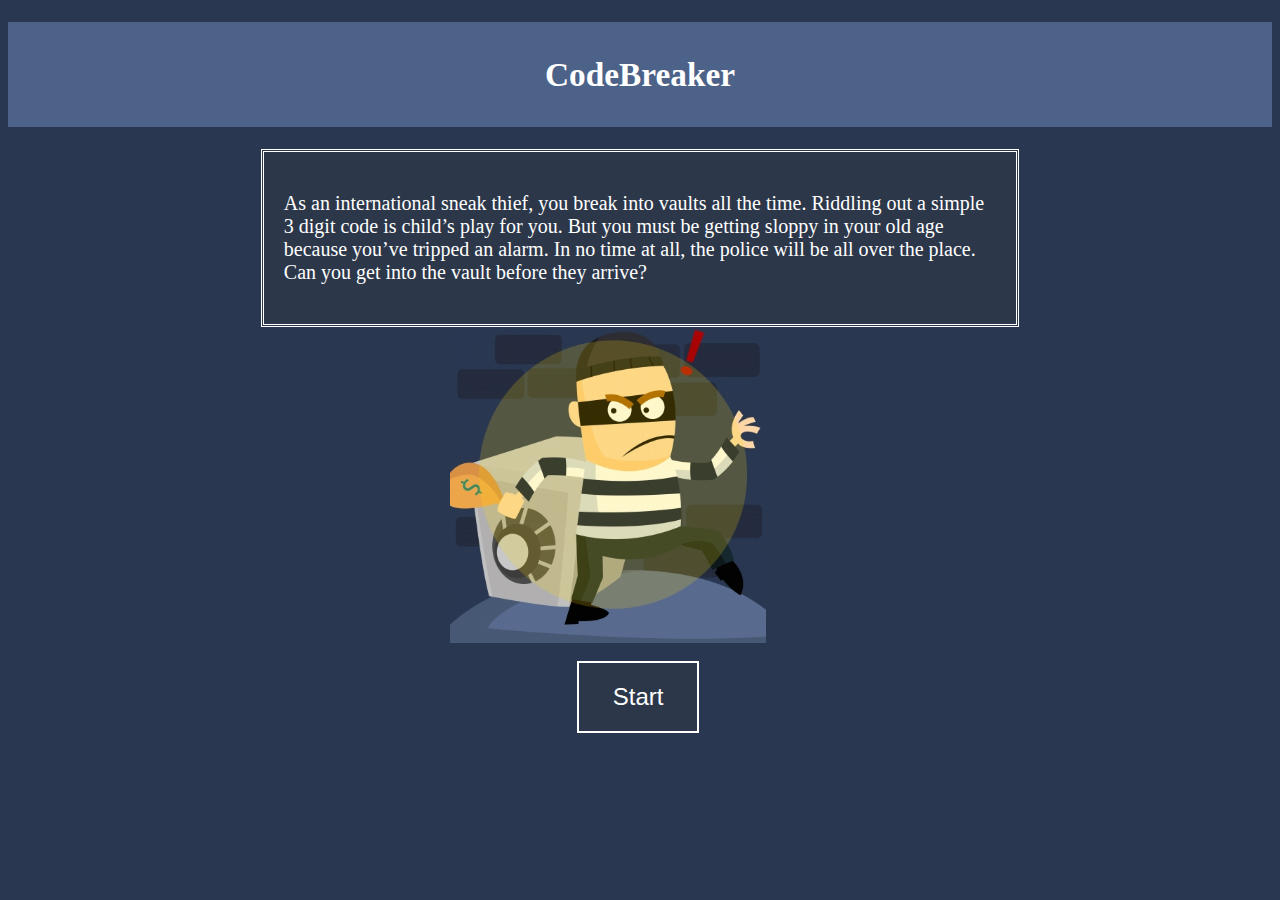
<file: index.html>
<!DOCTYPE html>
<html>

<head>
  <meta charset="utf-8">
  <meta name="viewport" content="width=device-width">
  <title>CodeBreaker</title>
  <link href="style.css" rel="stylesheet" type="text/css" />
</head>

<body>
  <h1>CodeBreaker</h1>
  <div class = "paragraph"> 
    <p>As an international sneak thief, you break into vaults all the time. Riddling out a simple 3 digit code is child’s play for you. But you must be getting sloppy in your old age because you’ve
    tripped an alarm. In no time at all, the police will be all over the place. Can you get into the
    vault before they arrive?
    </p>
  </div> 

  <img src="images/robber.jpg" id="home">

  <br />

  <button id="startbutton">Start</button>

  <script>
    const startButton = document.getElementById("startbutton");

    startButton.addEventListener("click", myFunction);

    // moves the user to the game page
    function myFunction(){
      window.location.href = "game.html";
    }
  </script>
</body>

</html>
</file>
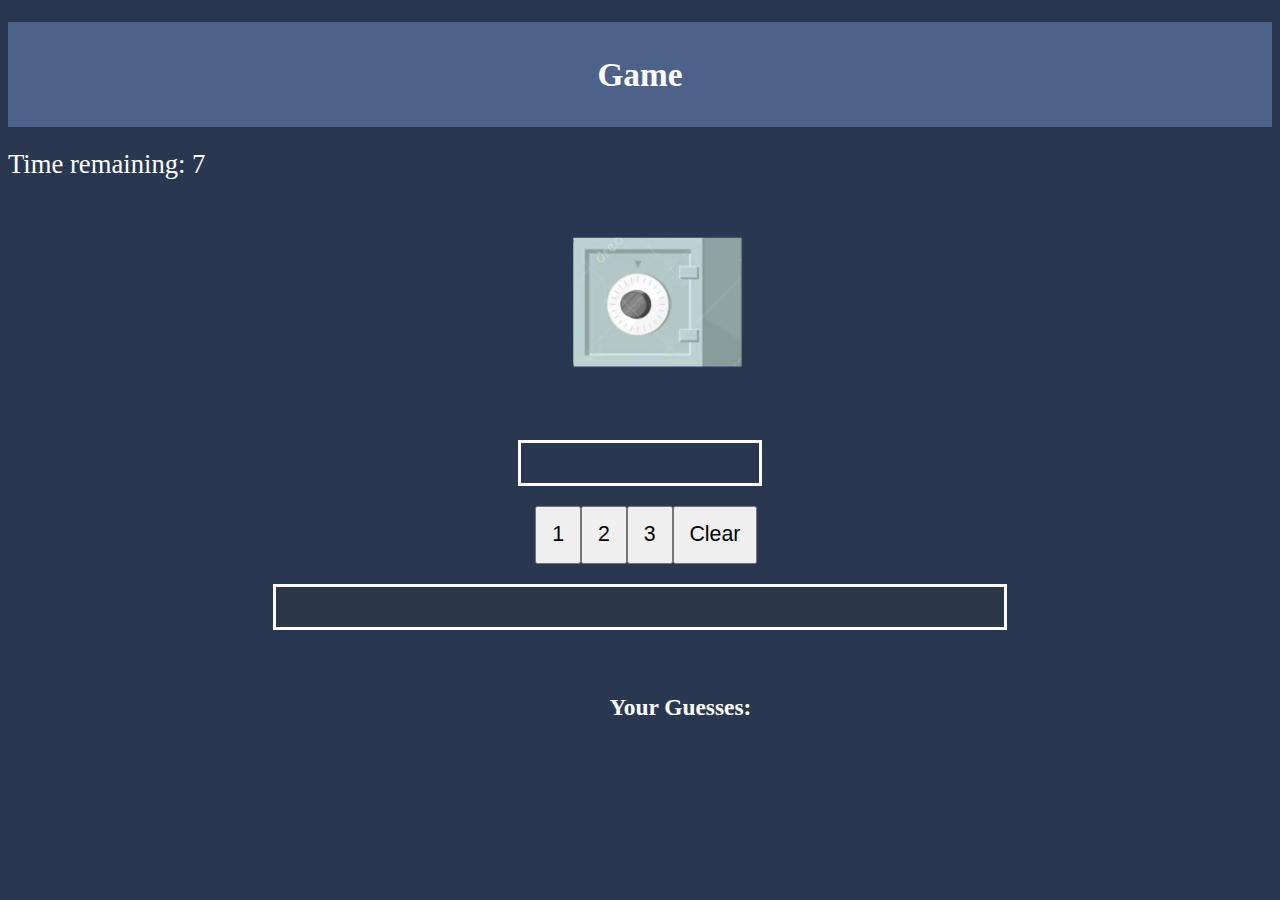
<file: game.html>
<!DOCTYPE html>
<html>

<head>
  <meta charset="utf-8">
  <meta name="viewport" content="width=device-width">
  <title>CodeBreaker</title>
  <link href="style.css" rel="stylesheet" type="text/css" />
</head>

<body class = "game" onload = "initialize();">
  <h1>Game</h1>
  <div id="clock">Time remaining: 7</div>
  <div id="clockimage">
  </div>

  <img src="images/vault.png" class="vault">
  <div class="container">
        <div class = "container1">
        <div id="temp"></div>
    </div>
    <div class = "buttons">
        <button class="num"id="1">1</button>
        <button class="num"id="2">2</button>
        <button class="num"id="3">3</button>
        <button class="num"id= "clearbutton">Clear</button>
    </div>
  </div>
  <div class = "container1">
    <div id="hint"></div>
  </div>
  <div class="log">
    <h3>Your Guesses:</h3>
    <div id="log"></div>
  </div>
  <script src="script.js"></script>
</body>

</html>
</file>
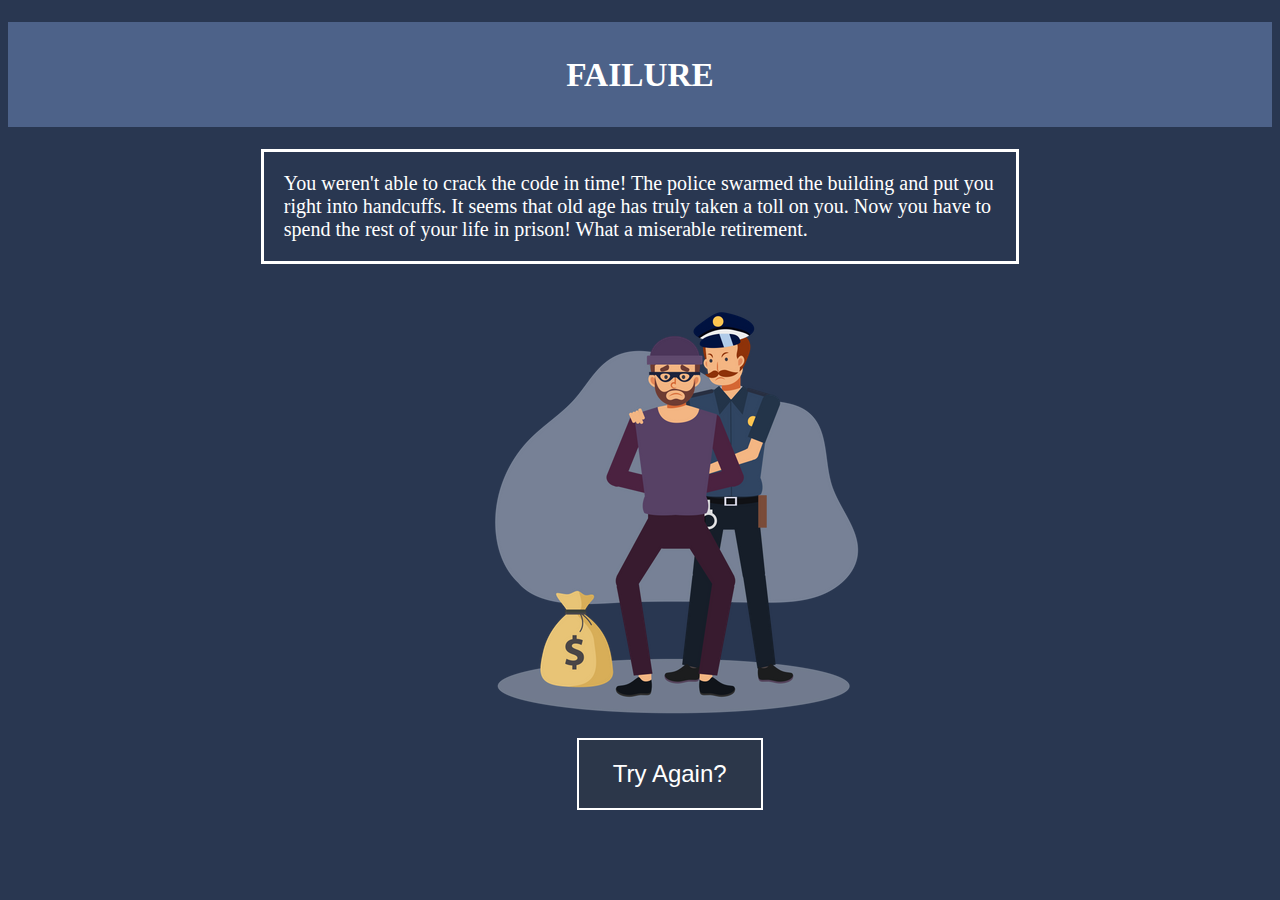
<file: lost.html>
<!DOCTYPE html>
<html>

<head>
  <meta charset="utf-8">
  <meta name="viewport" content="width=device-width">
  <title>CodeBreaker</title>
  <link href="style.css" rel="stylesheet" type="text/css" />
</head>

<body>
  <h1>FAILURE</h1>
  <p class="message">You weren't able to crack the code in time! The police swarmed the building and put you right into handcuffs. It seems that old age has truly taken a toll on you. 
    Now you have to spend the rest of your life in prison! What a miserable retirement.
  </p>
  <img class = "lost" src="images/caught.png">
  <button id="tryagain">Try Again?</button>
  
  <script>
    const tryAgainButton = document.getElementById("tryagain");

    tryAgainButton.addEventListener("click", restart);

    // brings user back to the start screen
    function restart(){
        window.location.href = "index.html";
    }
  </script>
</body>

</html>
</file>
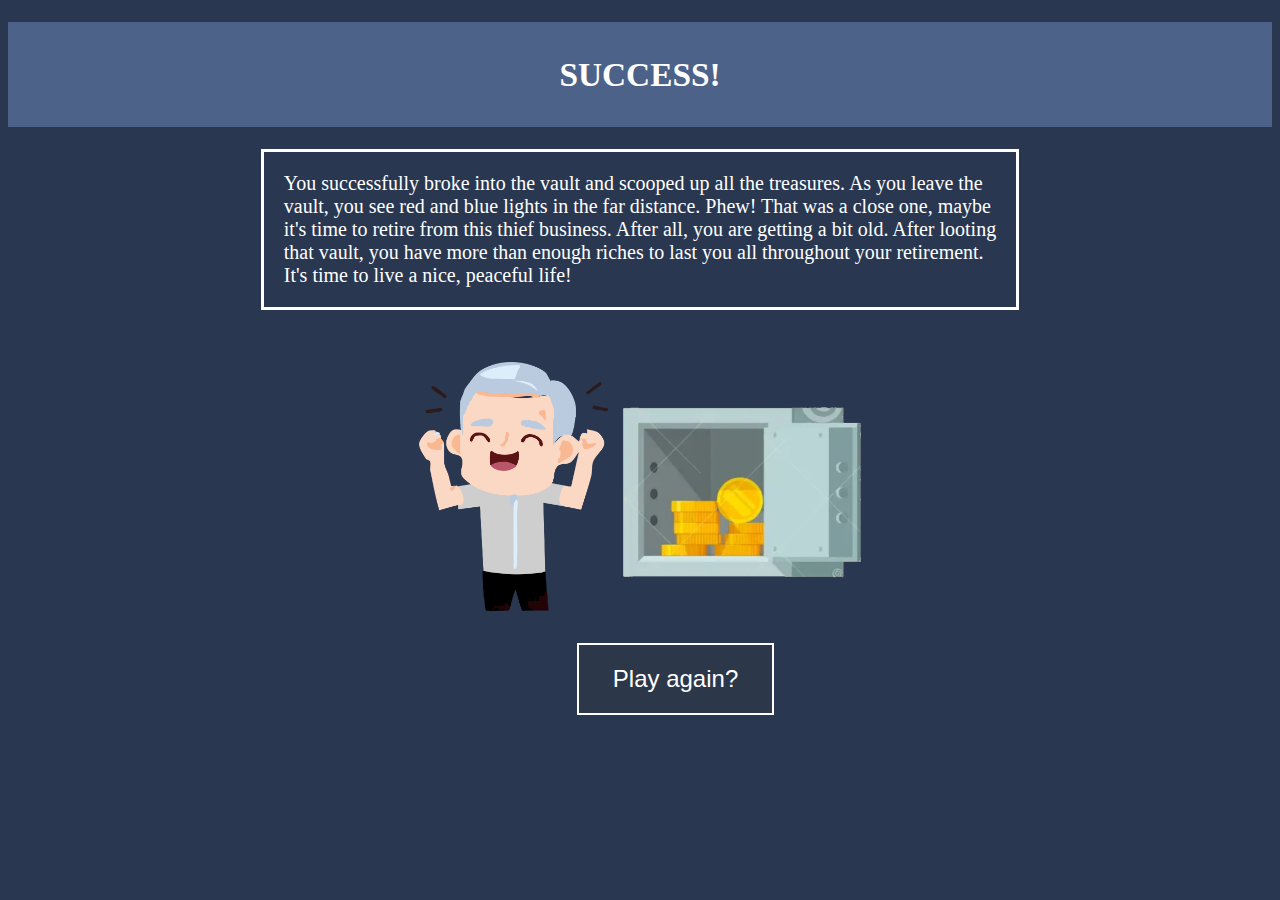
<file: victory.html>
<!DOCTYPE html>
<html>

<head>
  <meta charset="utf-8">
  <meta name="viewport" content="width=device-width">
  <title>CodeBreaker</title>
  <link href="style.css" rel="stylesheet" type="text/css" />
</head>

<body>
  <h1>SUCCESS!</h1>
  <p class="message">You successfully broke into the vault and scooped up all the treasures. As you leave the vault, you see red and blue lights in the far distance. Phew! That was a close one, maybe it's time to retire from this thief business. After all, you are getting a bit old. After looting that vault,
    you have more than enough riches to last you all throughout your retirement. It's time to live a nice, peaceful life!
     </p>
   <div class="container2">
    <img class= "oldman" src="images/oldman.png"> 
    <img class= "openvault" src="images/vaultopen.png">
   </div>
  <button id="tryagain">Play again?</button>

  <script>
    const tryAgainButton = document.getElementById("tryagain");

    tryAgainButton.addEventListener("click", restart);

    // brings user back to the start screen
    function restart(){
        window.location.href = "index.html";
    }
  </script>
</body>

</html>
</file>
<file: style.css>
body {
    background-color: #293751;
    color: white;
}

h1 {
    display: flex;
    justify-content: center;
    background-color: #4d6289;
    font-size: 25pt;
    padding: 1em;
}

.paragraph {
    display: flex;
    justify-content: center;
    background-color: #2c374a;
    border-style: double;
    border-color: white;
    font-size: 15pt;
    padding: 1em;
    margin-left: 20%;
    margin-right: 20%;
}

#home {
    width: 25%;
    display: flex;
    margin-left: 35%;
    margin-right: 20%;
}

#startbutton {
    background-color: #2c374a;
    border-style: solid;
    border-color: white;
    color: white;
    padding: 20px 34px;
    text-align: center;
    text-decoration: none;
    display: inline-block;
    font-size: 24px;
    margin-left: 45%; 
    margin-right: 20%;
    transition-duration: 0.45s;
}

#startbutton:hover {
    background-color: #4d6289;
    color: white;
    cursor:pointer;
}

.vault {
    width: 15%;
    margin-left: 44%;
    margin-right: 20%;
}

.container {
    justify-content: center;
    align-items: center;
}

#temp {
    display: flex;
    justify-content: center;
    align-items: center;
    font-size: 15pt;
    margin-left: 40%;
    margin-right: 40%;
    border-style: solid;
    border-color: white;
    padding: 1em;
}

.buttons {
    display: flex;
    justify-content: center;
    align-items: center; 
    margin-left: 46%;
    margin-right: 45%;
}

.num{
    font-size: 16pt;
    padding: 0.7em;
    cursor: pointer;
    transition-duration: 0.15s;
}

.num:hover {
    background-color: #a6a9af;
    color: white;
    cursor:pointer;
}


.game {
    font-size: 15pt;
}

#hint {
    background-color: #2c374a;
    padding: 1em;
    text-align: center;
    margin-left: 20%;
    margin-right: 20%;
    border-style: solid; 
    border-color: white;
}

.container1{
    padding: 1em;
}

.log {
    margin-left: 46%;
    margin-right: 20%;
    padding: 1em; 
}

#clock{
    font-size: 20pt;
}

.container2{
    display:flex;
    justify-content: center;
    align-items: center;
}

.oldman{
    width: 15%;
}

.openvault{
    width: 20%;
}

#tryagain{
    background-color: #2c374a;
    border-style: solid;
    border-color: white;
    color: white;
    padding: 20px 34px;
    text-align: center;
    text-decoration: none;
    display: inline-block;
    font-size: 24px;
    margin-left: 45%; 
    margin-right: 20%;
    transition-duration: 0.45s;
}

#tryagain:hover{
    background-color: #4d6289;
    color: white;
    cursor:pointer;
}

.message{
    margin-left: 20%;
    margin-right: 20%;
    background-color: #293751;
    border-style: solid;
    border-color: white;
    font-size: 15pt;
    padding: 1em;
}

.lost{
    margin-left: 35%;
    margin-right: 30%;
}
</file>
